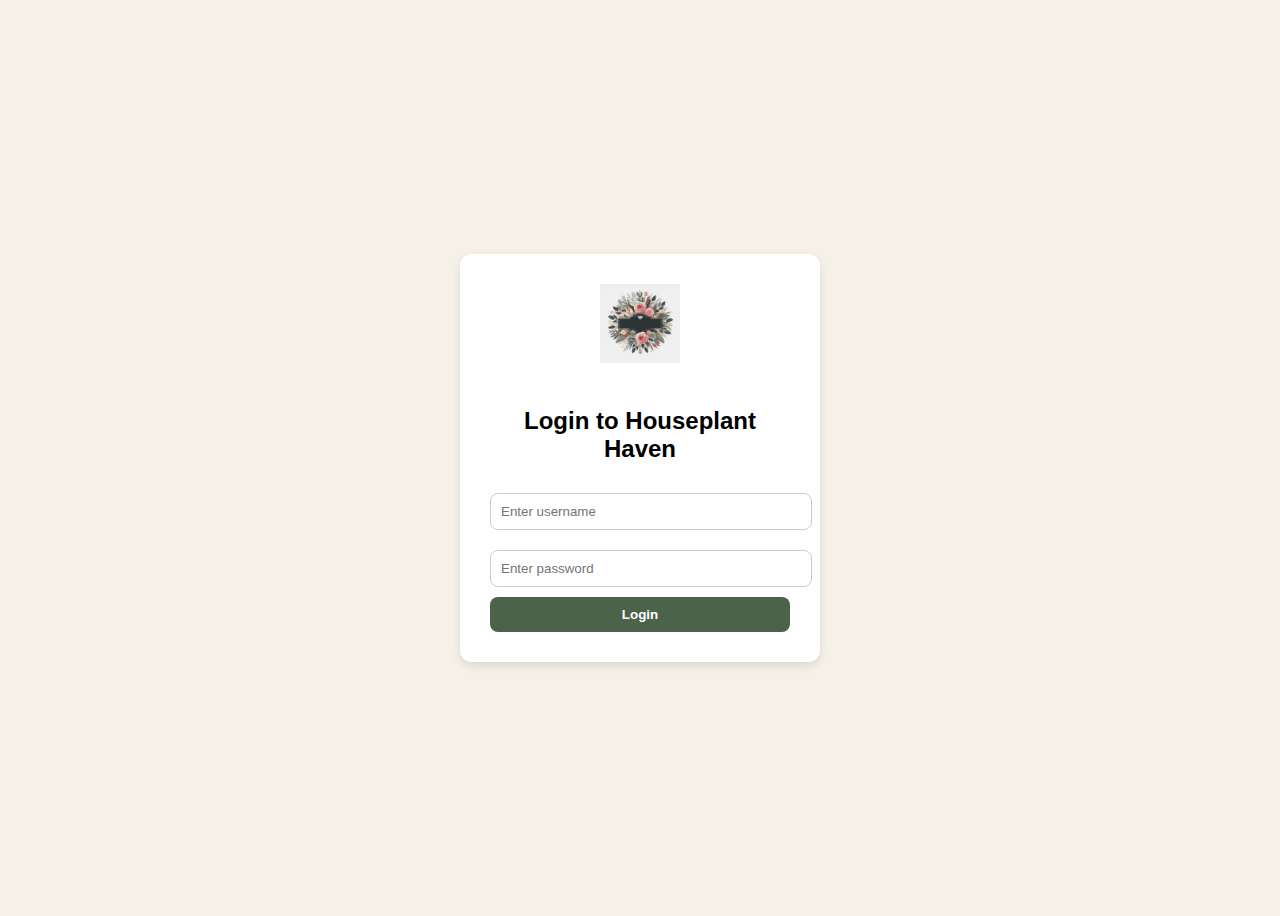
<file: Houseplant Haven/Index.html>
<!DOCTYPE html>
<html lang="en">
<head>
  <meta charset="UTF-8" />
  <title>Login | Houseplant Haven</title>
  <style>
    body {
      background: #f5f1e8;
      font-family: 'Segoe UI', sans-serif;
      display: flex;
      justify-content: center;
      align-items: center;
      height: 100vh;
    }

    .login-box {
      background: white;
      padding: 30px;
      border-radius: 12px;
      box-shadow: 0 4px 10px rgba(0,0,0,0.1);
      text-align: center;
      width: 300px;
    }

    .logo {
      width: 80px;
      margin-bottom: 20px;
    }

    input {
      width: 100%;
      padding: 10px;
      margin: 10px 0;
      border-radius: 8px;
      border: 1px solid #ccc;
    }

    button {
      background-color: #4a634a;
      color: white;
      border: none;
      padding: 10px;
      width: 100%;
      border-radius: 8px;
      font-weight: bold;
      cursor: pointer;
    }

    button:hover {
      background-color: #3a513a;
    }
  </style>
</head>
<body>
  <div class="login-box">
    <img src="plant logo.jpg" alt="Houseplant Haven Logo" class="logo" />
    <h2>Login to Houseplant Haven</h2>
    <input type="text" id="username" placeholder="Enter username" required />
    <input type="password" id="password" placeholder="Enter password" required />
    <button onclick="login()">Login</button>
  </div>

  <script>
    function login() {
      const username = document.getElementById("username").value.trim();
      const password = document.getElementById("password").value.trim();

      // Simple check — replace with real authentication later
      if (username && password) {
        window.location.href = "home.html"; // Redirect after "login"
      } else {
        alert("Please enter a username and password.");
      }
    }
  </script>
</body>
</html>
</file>
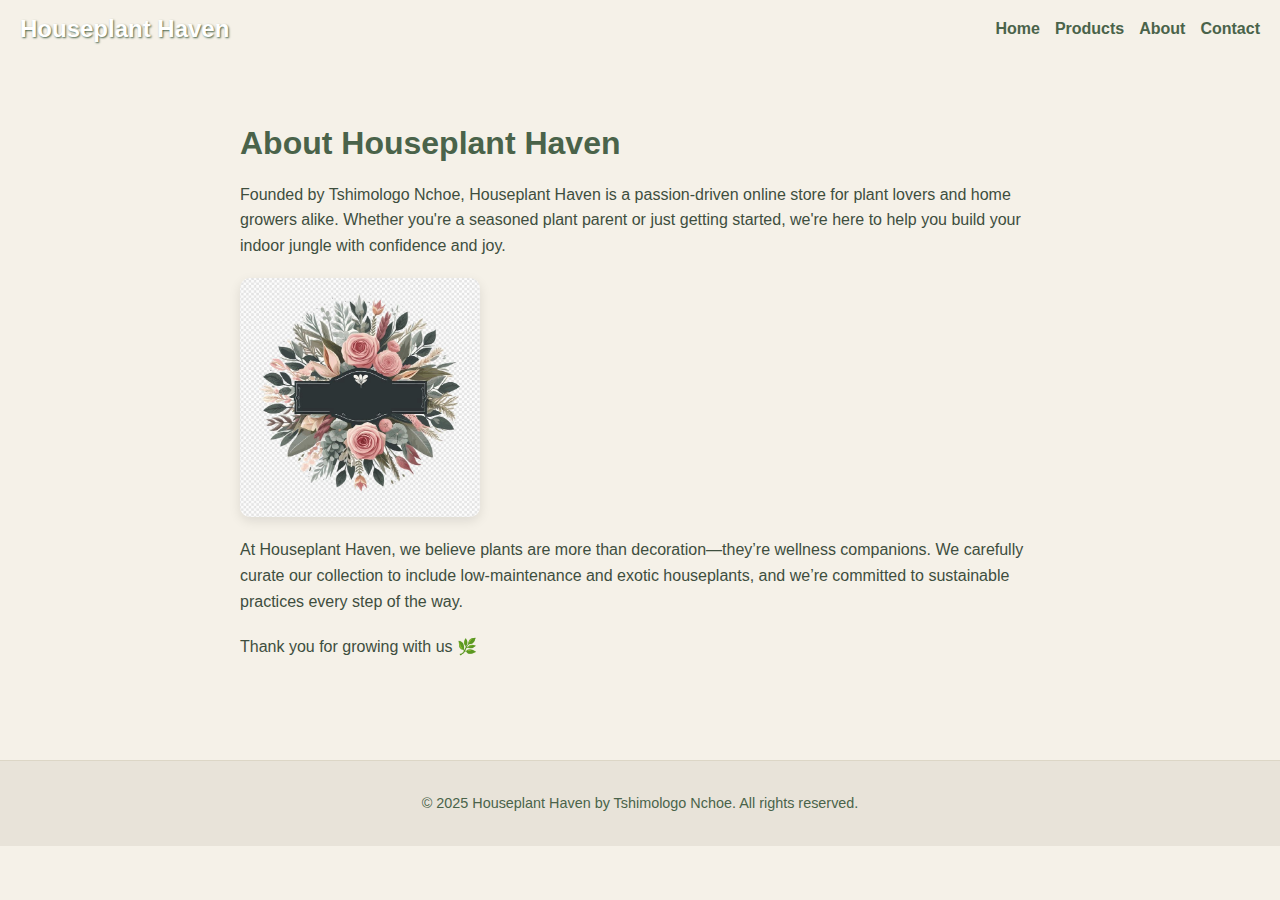
<file: Houseplant Haven/about.html>
<!DOCTYPE html>
<html lang="en">
<head>
  <meta charset="UTF-8" />
  <meta name="viewport" content="width=device-width, initial-scale=1.0"/>
  <link rel="shortcut icon" href="plant logo.jpg">
  <title>About | Houseplant Haven</title>
  <style>
    body {
      margin: 0;
      font-family: 'Segoe UI', Tahoma, Geneva, Verdana, sans-serif;
      background-color: #f5f1e8;
      color: #2c3e50;
      scroll-behavior: smooth;
    }

    header {
      background-color: transparent;
      padding: 15px 20px;
	  color: white;
      display: flex;
      justify-content: space-between;
      align-items: center;
      flex-wrap: wrap;
    }

    header h1 {
      font-size: 1.5rem;
      margin: 0;
      text-shadow: 1px 1px 2px #4d664d;
      font-weight: 600;
    }

    nav {
      display: flex;
      gap: 15px;
    }

    nav a {
      color: #4a634a;
      text-decoration: none;
      font-weight: bold;
      transition: color 0.3s;
    }

    nav a:hover {
      color: #2c3e50;
    }

    .about-section {
      padding: 40px 20px;
      max-width: 800px;
      margin: auto;
      animation: fadeInUp 1s ease;
    }

    .about-section h2 {
      font-size: 2rem;
      color: #4a634a;
      margin-bottom: 20px;
    }

    .about-section p {
      font-size: 1rem;
      line-height: 1.6;
      margin-bottom: 20px;
      color: #3e4e3e;
    }

    .about-img {
      width: 30%;
      max-width: 600px;
      border-radius: 10px;
      margin: 20px 0;
      display: block;
      box-shadow: 0 4px 12px rgba(0,0,0,0.1);
    }

    footer {
      background-color: #e8e3d9;
      text-align: center;
      padding: 20px;
      color: #4a634a;
      font-size: 0.9rem;
      margin-top: 40px;
      border-top: 1px solid #dcd6c6;
    }

    @keyframes fadeInUp {
      from {
        opacity: 0;
        transform: translateY(30px);
      }
      to {
        opacity: 1;
        transform: translateY(0);
      }
    }
  </style>
</head>
<body>
  <header>
    <h1>Houseplant Haven</h1>
    <nav>
      <a href="index.html">Home</a>
      <a href="index.html#products">Products</a>
      <a href="about.html">About</a>
      <a href="index.html#contact">Contact</a>
    </nav>
  </header>

  <section class="about-section">
    <h2>About Houseplant Haven</h2>
    <p>Founded by Tshimologo Nchoe, Houseplant Haven is a passion-driven online store for plant lovers and home growers alike. Whether you're a seasoned plant parent or just getting started, we're here to help you build your indoor jungle with confidence and joy.</p>
    
    <img src="plant logo.jpg" alt="Greenhouse or Plants" class="about-img" />

    <p>At Houseplant Haven, we believe plants are more than decoration—they’re wellness companions. We carefully curate our collection to include low-maintenance and exotic houseplants, and we’re committed to sustainable practices every step of the way.</p>

    <p>Thank you for growing with us 🌿</p>
  </section>

  <footer>
    <p>&copy; 2025 Houseplant Haven by Tshimologo Nchoe. All rights reserved.</p>
  </footer>
</body>
</html>
</file>
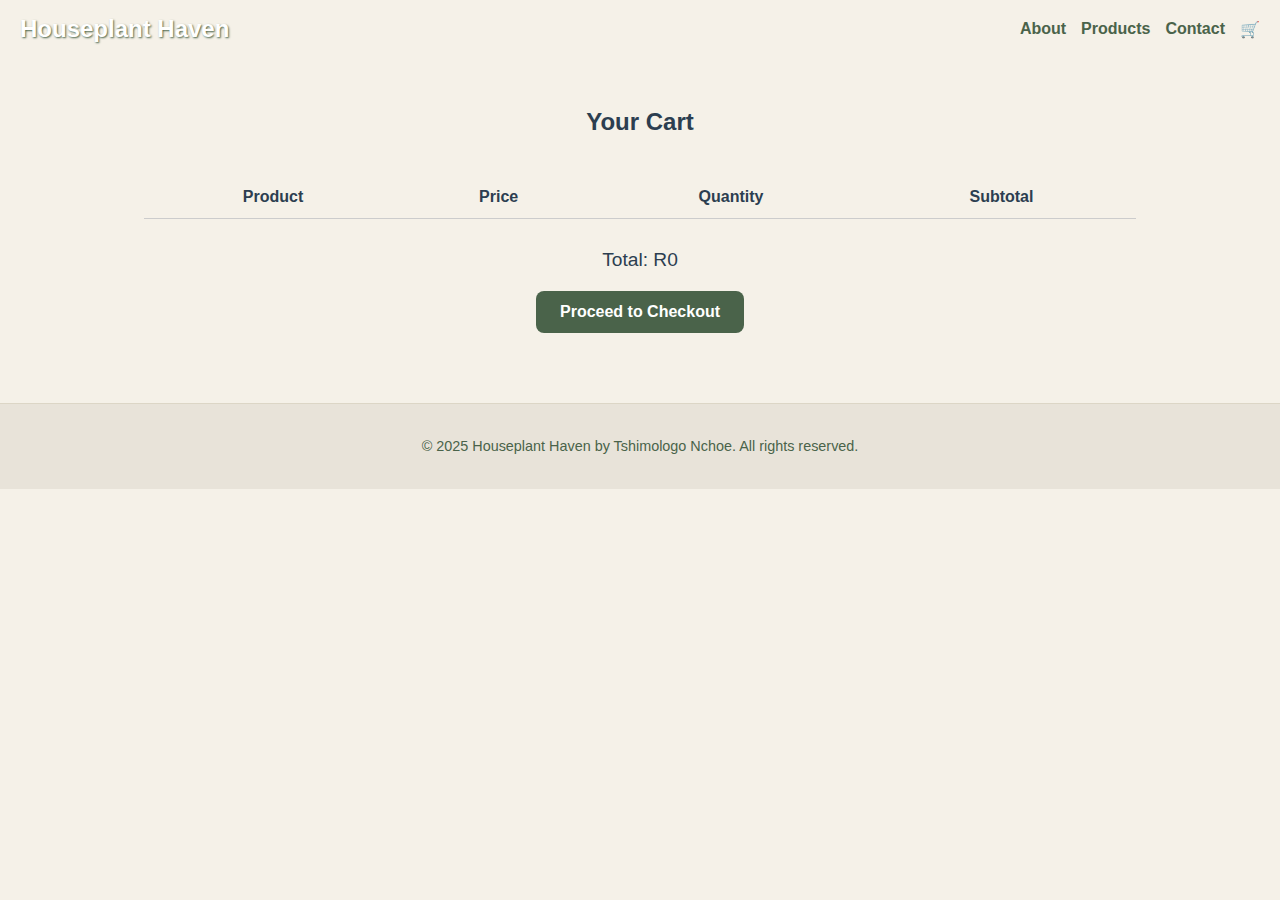
<file: Houseplant Haven/cart.html>
<!DOCTYPE html>
<html lang="en">
<head>
  <meta charset="UTF-8" />
  <meta name="viewport" content="width=device-width, initial-scale=1.0" />
  <link rel="shortcut icon" href="plant logo.jpg">
  <title>Cart | Houseplant Haven</title>
  <style>
    body {
      margin: 0;
      font-family: 'Segoe UI', Tahoma, Geneva, Verdana, sans-serif;
      background-color: #f5f1e8;
      color: #2c3e50;
      overflow-x: hidden;
    }

    header {
      background-color: transparent;
      padding: 15px 20px;
      color: white;
      display: flex;
      justify-content: space-between;
      align-items: center;
      flex-wrap: wrap;
    }

    header h1 {
      font-size: 1.5rem;
      margin: 0;
      text-shadow: 1px 1px 2px #4d664d;
      font-weight: 600;
    }

    nav {
      display: flex;
      gap: 15px;
    }

    nav a {
      color: #4a634a;
      text-decoration: none;
      font-weight: bold;
      transition: color 0.3s;
    }

    nav a:hover {
      color: #2c3e50;
    }

    .cart-container {
      display: flex;
      flex-direction: column;
      align-items: center;
      padding: 30px 20px;
    }

    .cart-container table {
      width: 80%;
      margin-top: 20px;
      border-collapse: collapse;
    }

    th, td {
      padding: 12px;
      text-align: center;
      border-bottom: 1px solid #ccc;
    }

    .total {
      text-align: center;
      font-size: 1.2rem;
      margin-top: 30px;
    }

    .checkout-button {
      margin-top: 20px;
      padding: 12px 24px;
      background-color: #4a634a;
      color: white;
      font-size: 1rem;
      font-weight: bold;
      border: none;
      border-radius: 8px;
      cursor: pointer;
    }

    .checkout-button:hover {
      background-color: #3a513a;
    }

    footer {
      background-color: #e8e3d9;
      text-align: center;
      padding: 20px;
      color: #4a634a;
      font-size: 0.9rem;
      margin-top: 40px;
      border-top: 1px solid #dcd6c6;
    }
  </style>
</head>
<body>
  <header>
    <h1>Houseplant Haven</h1>
    <nav>
      <a href="about.html">About</a>
      <a href="products.html">Products</a>
      <a href="contact.html">Contact</a>
      <a href="cart.html">🛒</a>
    </nav>
  </header>

  <div class="cart-container">
    <h2>Your Cart</h2>
    <table>
      <thead>
        <tr>
          <th>Product</th>
          <th>Price</th>
          <th>Quantity</th>
          <th>Subtotal</th>
        </tr>
      </thead>
      <tbody id="cart-items">
        <!-- Cart items will be populated here by JavaScript -->
      </tbody>
    </table>
    <div class="total" id="total-price">Total: R0</div>
    <button class="checkout-button">Proceed to Checkout</button>
  </div>

  <footer>
    <p>&copy; 2025 Houseplant Haven by Tshimologo Nchoe. All rights reserved.</p>
  </footer>

  <script>
// Load cart from localStorage
  function loadCart() {
    const cart = JSON.parse(localStorage.getItem("cart")) || [];
    return cart;
  }

  // Save cart to localStorage
  function saveCart(cart) {
    localStorage.setItem("cart", JSON.stringify(cart));
  }

  // Render cart items to the table
  function renderCartTable() {
    const cart = loadCart();
    const tbody = document.getElementById("cart-items");
    const totalEl = document.getElementById("total-price");
    if (!tbody || !totalEl) return;

    tbody.innerHTML = "";  // Clear existing table rows
    let total = 0;

    cart.forEach((item, index) => {
      const row = document.createElement("tr");
      row.innerHTML = `
        <td>${item.name}</td>
        <td>R${item.price}</td>
        <td><input type="number" value="${item.quantity}" min="1" onchange="updateQuantity(${index}, this.value)"/></td>
        <td>R${item.subtotal}</td>
      `;
      total += item.subtotal;
      tbody.appendChild(row);
    });

    totalEl.textContent = "Total: R" + total;
  }

  // Update item quantity
  function updateQuantity(index, newQty) {
    let cart = loadCart();
    newQty = parseInt(newQty);
    if (newQty < 1) return;
    cart[index].quantity = newQty;
    cart[index].subtotal = newQty * cart[index].price;
    saveCart(cart);
    renderCartTable();
  }

  // Initialize cart page and checkout button event
  document.addEventListener("DOMContentLoaded", function () {
    renderCartTable();

    const checkoutButton = document.querySelector(".checkout-button");
    if (checkoutButton) {
      checkoutButton.addEventListener("click", function () {
        const cart = loadCart();
        if (cart.length === 0) {
          alert("Your cart is empty. Please add items before proceeding to checkout.");
          return;
        }
        // ✅ Navigate to checkout page
        window.location.href = "checkout.html";
      });
    }
  });
  </script>
</body>
</html>
</file>
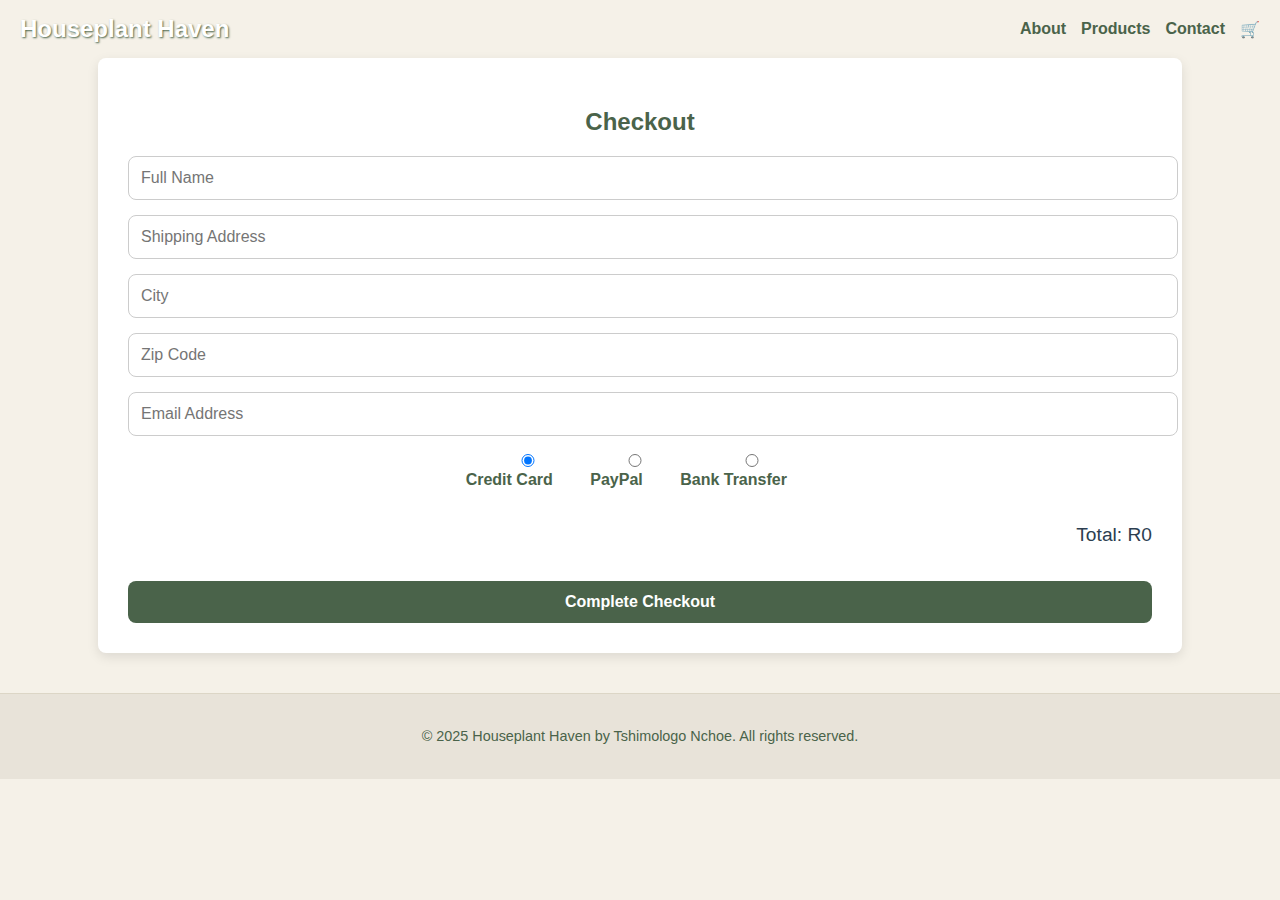
<file: Houseplant Haven/checkout.html>
<!DOCTYPE html>
<html lang="en">
<head>
  <meta charset="UTF-8" />
  <meta name="viewport" content="width=device-width, initial-scale=1.0" />
  <link rel="shortcut icon" href="plant logo.jpg">
  <title>Checkout | Houseplant Haven</title>
  <style>
    body {
      margin: 0;
      font-family: 'Segoe UI', Tahoma, Geneva, Verdana, sans-serif;
      background-color: #f5f1e8;
      color: #2c3e50;
      overflow-x: hidden;
    }

    header {
      background-color: transparent;
      padding: 15px 20px;
      color: white;
      display: flex;
      justify-content: space-between;
      align-items: center;
      flex-wrap: wrap;
    }

    header h1 {
      font-size: 1.5rem;
      margin: 0;
      text-shadow: 1px 1px 2px #4d664d;
      font-weight: 600;
    }

    nav {
      display: flex;
      gap: 15px;
    }

    nav a {
      color: #4a634a;
      text-decoration: none;
      font-weight: bold;
      transition: color 0.3s;
    }

    nav a:hover {
      color: #2c3e50;
    }

    .checkout-container {
      width: 80%;
      margin: 0 auto;
      padding: 30px;
      background-color: white;
      border-radius: 8px;
      box-shadow: 0 4px 12px rgba(0, 0, 0, 0.1);
    }

    .checkout-container h2 {
      text-align: center;
      color: #4a634a;
    }

    .checkout-form {
      display: flex;
      flex-direction: column;
      gap: 15px;
    }

    .checkout-form input,
    .checkout-form select {
      padding: 12px;
      font-size: 1rem;
      border: 1px solid #ccc;
      border-radius: 8px;
      width: 100%;
    }

    .payment-method {
      display: flex;
      gap: 10px;
      justify-content: center;
    }

    .payment-method input[type="radio"] {
      margin-right: 5px;
    }

    .payment-method label {
      font-size: 1rem;
      font-weight: 600;
      color: #4a634a;
    }

    .submit-button {
      margin-top: 20px;
      padding: 12px 24px;
      background-color: #4a634a;
      color: white;
      font-size: 1rem;
      font-weight: bold;
      border: none;
      border-radius: 8px;
      cursor: pointer;
      width: 100%;
    }

    .submit-button:hover {
      background-color: #3a513a;
    }

    footer {
      background-color: #e8e3d9;
      text-align: center;
      padding: 20px;
      color: #4a634a;
      font-size: 0.9rem;
      margin-top: 40px;
      border-top: 1px solid #dcd6c6;
    }

    .total-price {
      font-size: 1.2rem;
      margin-top: 20px;
      text-align: right;
    }

    /* New styles for order confirmation */
    .confirmation-container {
      width: 80%;
      margin: 0 auto;
      padding: 30px;
      background-color: white;
      border-radius: 8px;
      box-shadow: 0 4px 12px rgba(0, 0, 0, 0.1);
      text-align: center;
    }

    .confirmation-container h2 {
      color: #4a634a;
      margin-bottom: 20px;
    }

    .confirmation-details {
      margin: 20px 0;
      padding: 15px;
      background-color: #f5f1e8;
      border-radius: 8px;
      text-align: left;
    }

    .confirmation-buttons {
      display: flex;
      justify-content: center;
      gap: 15px;
      margin-top: 20px;
    }

    .continue-button {
      padding: 12px 24px;
      background-color: #4a634a;
      color: white;
      font-size: 1rem;
      font-weight: bold;
      border: none;
      border-radius: 8px;
      cursor: pointer;
      text-decoration: none;
    }

    .continue-button:hover {
      background-color: #3a513a;
    }

    .success-icon {
      font-size: 60px;
      color: #4a634a;
      margin-bottom: 20px;
    }
  </style>
</head>
<body>
  <header>
    <h1>Houseplant Haven</h1>
    <nav>
      <a href="about.html">About</a>
      <a href="products.html">Products</a>
      <a href="contact.html">Contact</a>
      <a href="cart.html">🛒</a>
    </nav>
  </header>

  <div id="main-content">
    <div class="checkout-container">
      <h2>Checkout</h2>
      <div class="checkout-form">
        <!-- Shipping Information -->
        <input type="text" id="full-name" placeholder="Full Name" required />
        <input type="text" id="address" placeholder="Shipping Address" required />
        <input type="text" id="city" placeholder="City" required />
        <input type="text" id="zip-code" placeholder="Zip Code" required />
        <input type="email" id="email" placeholder="Email Address" required />

        <!-- Payment Method -->
        <div class="payment-method">
          <div>
            <input type="radio" id="credit-card" name="payment-method" value="Credit Card" checked />
            <label for="credit-card">Credit Card</label>
          </div>
          <div>
            <input type="radio" id="paypal" name="payment-method" value="PayPal" />
            <label for="paypal">PayPal</label>
          </div>
          <div>
            <input type="radio" id="bank-transfer" name="payment-method" value="Bank Transfer" />
            <label for="bank-transfer">Bank Transfer</label>
          </div>
        </div>

        <!-- Total Price -->
        <div class="total-price" id="total-price">Total: R0</div>

        <!-- Submit Button -->
        <button class="submit-button" onclick="processCheckout()">Complete Checkout</button>
      </div>
    </div>
  </div>

  <footer>
    <p>&copy; 2025 Houseplant Haven by Tshimologo Nchoe. All rights reserved.</p>
  </footer>

  <script>
    // Load cart and calculate total
    function loadCart() {
      const cart = JSON.parse(localStorage.getItem("cart")) || [];
      return cart;
    }

    function calculateTotal(cart) {
      let total = 0;
      cart.forEach(item => {
        total += item.subtotal;
      });
      return total;
    }

    // Display total price
    function renderTotalPrice() {
      const cart = loadCart();
      const totalPrice = calculateTotal(cart);
      document.getElementById("total-price").textContent = "Total: R" + totalPrice;
    }

    // Generate random order number
    function generateOrderNumber() {
      return Math.floor(100000 + Math.random() * 900000);
    }

    // Handle checkout process
    function processCheckout() {
      const cart = loadCart();
      const fullName = document.getElementById("full-name").value;
      const address = document.getElementById("address").value;
      const city = document.getElementById("city").value;
      const zipCode = document.getElementById("zip-code").value;
      const email = document.getElementById("email").value;
      const paymentMethod = document.querySelector('input[name="payment-method"]:checked').value;

      if (!fullName || !address || !city || !zipCode || !email) {
        alert("Please fill in all fields.");
        return;
      }

      const total = calculateTotal(cart);
      const orderNumber = generateOrderNumber();
      
      // Show order confirmation instead of alert
      showOrderConfirmation(orderNumber, total, fullName, address, city, zipCode, paymentMethod);
      
      // DO NOT clear the cart
      // localStorage.removeItem("cart");
    }

    // Show order confirmation
    function showOrderConfirmation(orderNumber, total, name, address, city, zipCode, paymentMethod) {
      const mainContent = document.getElementById("main-content");
      
      mainContent.innerHTML = `
        <div class="confirmation-container">
          <div class="success-icon">✓</div>
          <h2>Thank You for Your Order!</h2>
          <p>Your order has been received and is being processed.</p>
          
          <div class="confirmation-details">
            <p><strong>Order Number:</strong> #${orderNumber}</p>
            <p><strong>Total Amount:</strong> R${total}</p>
            <p><strong>Ship To:</strong> ${name}</p>
            <p><strong>Address:</strong> ${address}, ${city}, ${zipCode}</p>
            <p><strong>Payment Method:</strong> ${paymentMethod}</p>
            <p>A confirmation email has been sent to your email address.</p>
          </div>
          
          <p>We'll notify you when your plants are on their way!</p>
          
          <div class="confirmation-buttons">
            <a href="products.html" class="continue-button">Continue Shopping</a>
            <a href="cart.html" class="continue-button">Return to Cart</a>
          </div>
        </div>
      `;
    }

    // Initialize checkout page
    document.addEventListener("DOMContentLoaded", renderTotalPrice);
  </script>
</body>
</html>
</file>
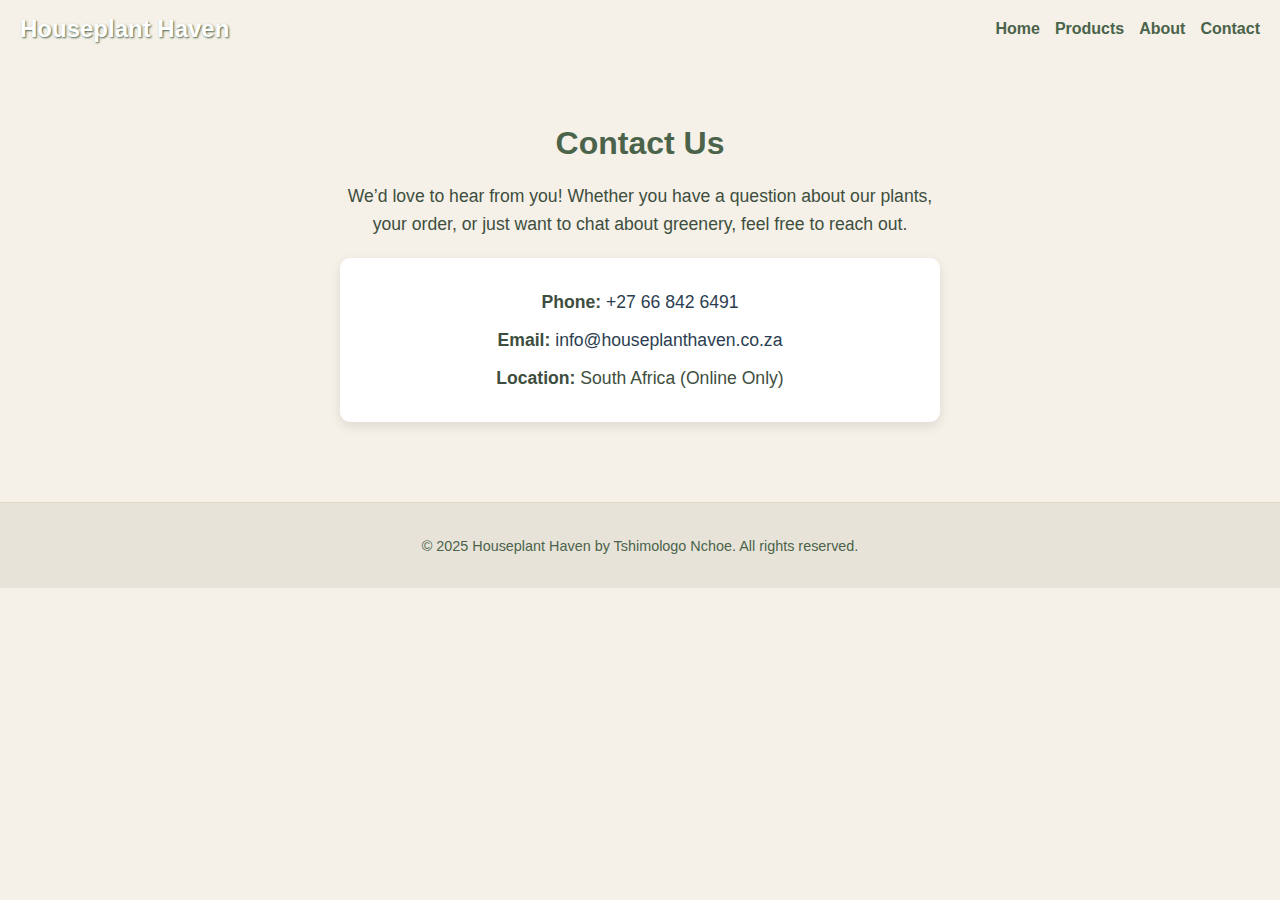
<file: Houseplant Haven/contact.html>
<!DOCTYPE html>
<html lang="en">
<head>
  <meta charset="UTF-8" />
  <meta name="viewport" content="width=device-width, initial-scale=1.0"/>
  <link rel="shortcut icon" href="plant logo.jpg">
  <title>Contact | Houseplant Haven</title>
  <style>
    body {
      margin: 0;
      font-family: 'Segoe UI', Tahoma, Geneva, Verdana, sans-serif;
      background-color: #f5f1e8;
      color: #2c3e50;
    }

    header {
      background-color: transparent;
      padding: 15px 20px;
	  color: white;
      display: flex;
      justify-content: space-between;
      align-items: center;
      flex-wrap: wrap;
    }

    header h1 {
      font-size: 1.5rem;
      margin: 0;
      text-shadow: 1px 1px 2px #4d664d;
      font-weight: 600;
    }

    nav {
      display: flex;
      gap: 15px;
    }

    nav a {
      color: #4a634a;
      text-decoration: none;
      font-weight: bold;
      transition: color 0.3s;
    }

    nav a:hover {
      color: #2c3e50;
    }

    .contact-section {
      padding: 40px 20px;
      max-width: 600px;
      margin: auto;
      animation: fadeInUp 1s ease;
      text-align: center;
    }

    .contact-section h2 {
      font-size: 2rem;
      color: #4a634a;
      margin-bottom: 20px;
    }

    .contact-section p {
      font-size: 1.1rem;
      line-height: 1.6;
      margin-bottom: 20px;
      color: #3e4e3e;
    }

    .contact-details {
      background-color: #fff;
      padding: 20px;
      border-radius: 10px;
      box-shadow: 0 4px 12px rgba(0,0,0,0.1);
      color: #2c3e50;
    }

    .contact-details p {
      margin: 10px 0;
    }

    footer {
      background-color: #e8e3d9;
      text-align: center;
      padding: 20px;
      color: #4a634a;
      font-size: 0.9rem;
      margin-top: 40px;
      border-top: 1px solid #dcd6c6;
    }

    @keyframes fadeInUp {
      from {
        opacity: 0;
        transform: translateY(30px);
      }
      to {
        opacity: 1;
        transform: translateY(0);
      }
    }
  </style>
</head>
<body>
  <header>
    <h1>Houseplant Haven</h1>
    <nav>
      <a href="index.html">Home</a>
      <a href="index.html#products">Products</a>
      <a href="about.html">About</a>
      <a href="contact.html">Contact</a>
    </nav>
  </header>

  <section class="contact-section">
    <h2>Contact Us</h2>
    <p>We’d love to hear from you! Whether you have a question about our plants, your order, or just want to chat about greenery, feel free to reach out.</p>
    
    <div class="contact-details">
      <p><strong>Phone:</strong> <a href="tel:+27668426491" style="color: #2c3e50; text-decoration: none;">+27 66 842 6491</a></p>
      <p><strong>Email:</strong> <a href="mailto:info@houseplanthaven.co.za" style="color: #2c3e50; text-decoration: none;">info@houseplanthaven.co.za</a></p>
      <p><strong>Location:</strong> South Africa (Online Only)</p>
    </div>
  </section>

  <footer>
    <p>&copy; 2025 Houseplant Haven by Tshimologo Nchoe. All rights reserved.</p>
  </footer>
  
  <script>
  document.addEventListener("DOMContentLoaded", () => {
  const contactForm = document.querySelector("form");
  if (contactForm) {
    contactForm.addEventListener("submit", (e) => {
      e.preventDefault();
      alert("Thank you for reaching out! We’ll get back to you soon.");
      contactForm.reset();
    });
  }
});
</script>
</body>
</html>
</file>
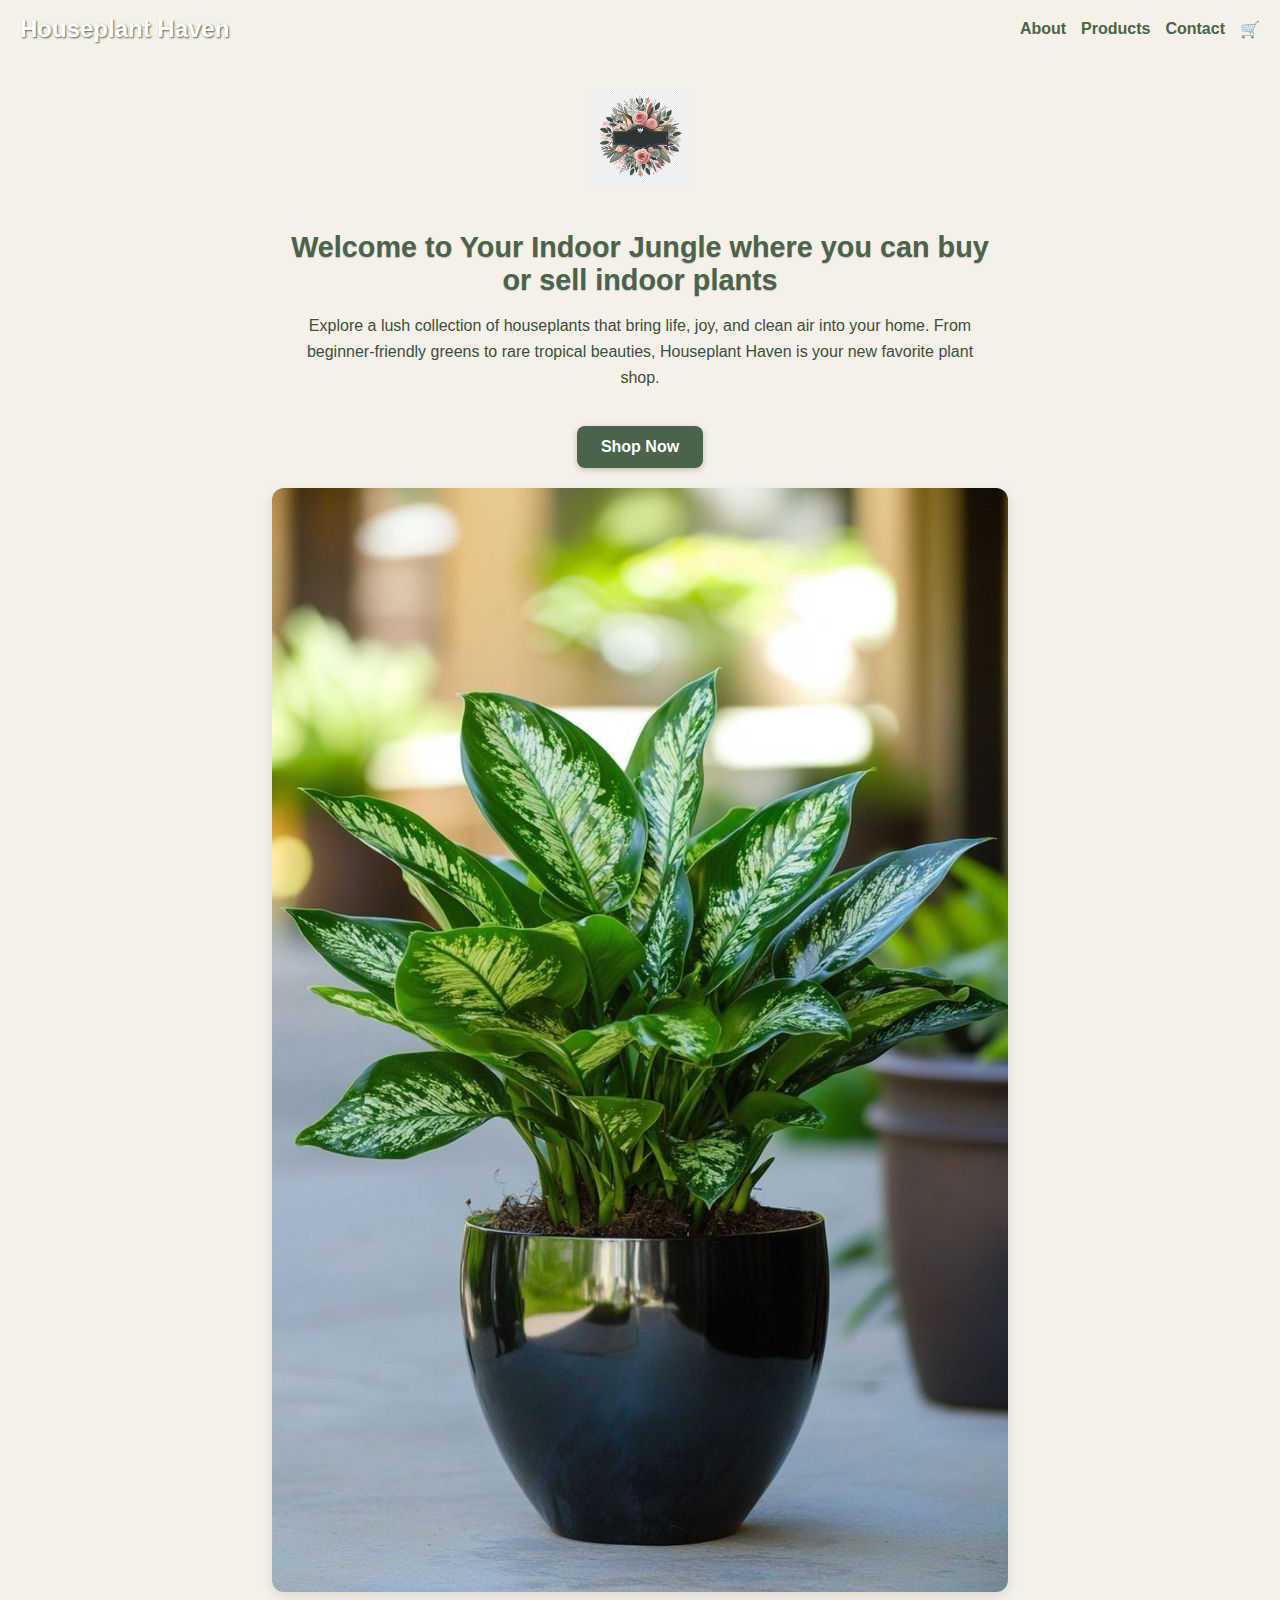
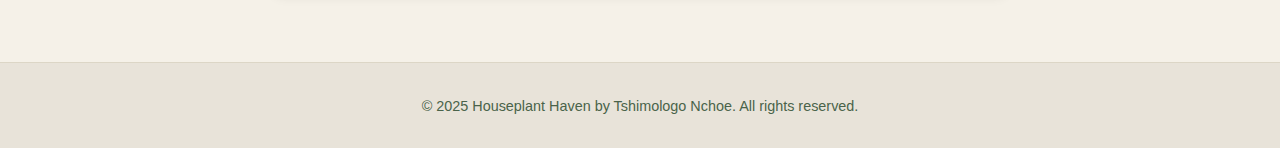
<file: Houseplant Haven/home.html>
<!DOCTYPE html>
<html lang="en">
<head>
  <meta charset="UTF-8" />
  <meta name="viewport" content="width=device-width, initial-scale=1.0" />
  <link rel="shortcut icon" href="plant logo.jpg">
  <title>Houseplant Haven | Tshimologo Nchoe</title>
  <style>
    body {
      margin: 0;
      font-family: 'Segoe UI', Tahoma, Geneva, Verdana, sans-serif;
      background-color: #f5f1e8;
      color: #2c3e50;
      overflow-x: hidden;
    }

    header {
      background-color: transparent;
      padding: 15px 20px;
      color: white;
      display: flex;
      justify-content: space-between;
      align-items: center;
      flex-wrap: wrap;
    }

    header h1 {
      font-size: 1.5rem;
      margin: 0;
      text-shadow: 1px 1px 2px #4d664d;
      font-weight: 600;
    }

    nav {
      display: flex;
      gap: 15px;
    }

    nav a {
      color: #4a634a;
      text-decoration: none;
      font-weight: bold;
      transition: color 0.3s;
      cursor: pointer;
    }


    nav a:hover {
      color: #2c3e50;
    }

    .home {
      display: flex;
      flex-direction: column;
      align-items: center;
      padding: 30px 20px;
      animation: fadeInUp 1.2s ease;
    }

    .home img.logo {
      width: 100px;
      height: auto;
      margin-bottom: 20px;
    }

    .home img.showcase {
      max-width: 60%;
      border-radius: 12px;
      box-shadow: 0 4px 12px rgba(0, 0, 0, 0.1);
      margin-top: 20px;
    }

    .intro {
      text-align: center;
      max-width: 700px;
    }

    .intro h2 {
      color: #4a634a;
      font-size: 1.8rem;
      margin-bottom: 15px;
      font-weight: bold;
      text-shadow: 0px 1px 1px #c0c0c0;
    }

    .intro p {
      font-size: 1rem;
      line-height: 1.6;
      color: #3e4e3e;
    }

    .shop-button {
      margin-top: 20px;
      padding: 12px 24px;
      background-color: #4a634a;
      color: white;
      font-size: 1rem;
      font-weight: bold;
      border: none;
      border-radius: 8px;
      cursor: pointer;
      box-shadow: 0 2px 6px rgba(0,0,0,0.2);
      transition: background-color 0.3s;
    }

    .shop-button:hover {
      background-color: #3a513a;
    }

    footer {
      background-color: #e8e3d9;
      text-align: center;
      padding: 20px;
      color: #4a634a;
      font-size: 0.9rem;
      margin-top: 40px;
      border-top: 1px solid #dcd6c6;
    }

    @keyframes fadeInUp {
      from {
        opacity: 0;
        transform: translateY(30px);
      }
      to {
        opacity: 1;
        transform: translateY(0);
      }
    }

    @media (max-width: 600px) {
      header {
        flex-direction: column;
        align-items: flex-start;
      }

      nav {
        margin-top: 10px;
      }

      .intro h2 {
        font-size: 1.4rem;
      }

      .intro p {
        font-size: 0.95rem;
      }
    }
  </style>
</head>
<body>
  <header>
    <h1>Houseplant Haven</h1>
    <nav>
      <a id="aboutLink" onclick="goToAbout()">About</a>
      <a id="productsLink" onclick="goToProducts()">Products</a>
      <a id="contactLink" onclick="goToContact()">Contact</a>
      <a href="#cart">🛒</a>
    </nav>
  </header>

  <section class="home">
    <img src="plant logo.jpg" alt="Houseplant Haven Logo" class="logo" />
    <div class="intro">
      <h2>Welcome to Your Indoor Jungle where you can buy or sell indoor plants</h2>
      <p>Explore a lush collection of houseplants that bring life, joy, and clean air into your home. From beginner-friendly greens to rare tropical beauties, Houseplant Haven is your new favorite plant shop.</p>
      <button class="shop-button" onclick="goToProducts()">Shop Now</button>
    </div>
    <img src="Home Plant.jpg" alt="Introductory Plant Image" class="showcase" />
  </section>

  <footer>
    <p>&copy; 2025 Houseplant Haven by Tshimologo Nchoe. All rights reserved.</p>
  </footer>
  
  <script>
    // Function to navigate to the Products page
    function goToProducts() {
      window.location.href = 'products.html';
    }

    // Function to navigate to the About page
    function goToAbout() {
      window.location.href = 'about.html';
    }

    // Function to navigate to the Contact page
    function goToContact() {
      window.location.href = 'contact.html';
    }
  </script>
</body>
</html>
</file>
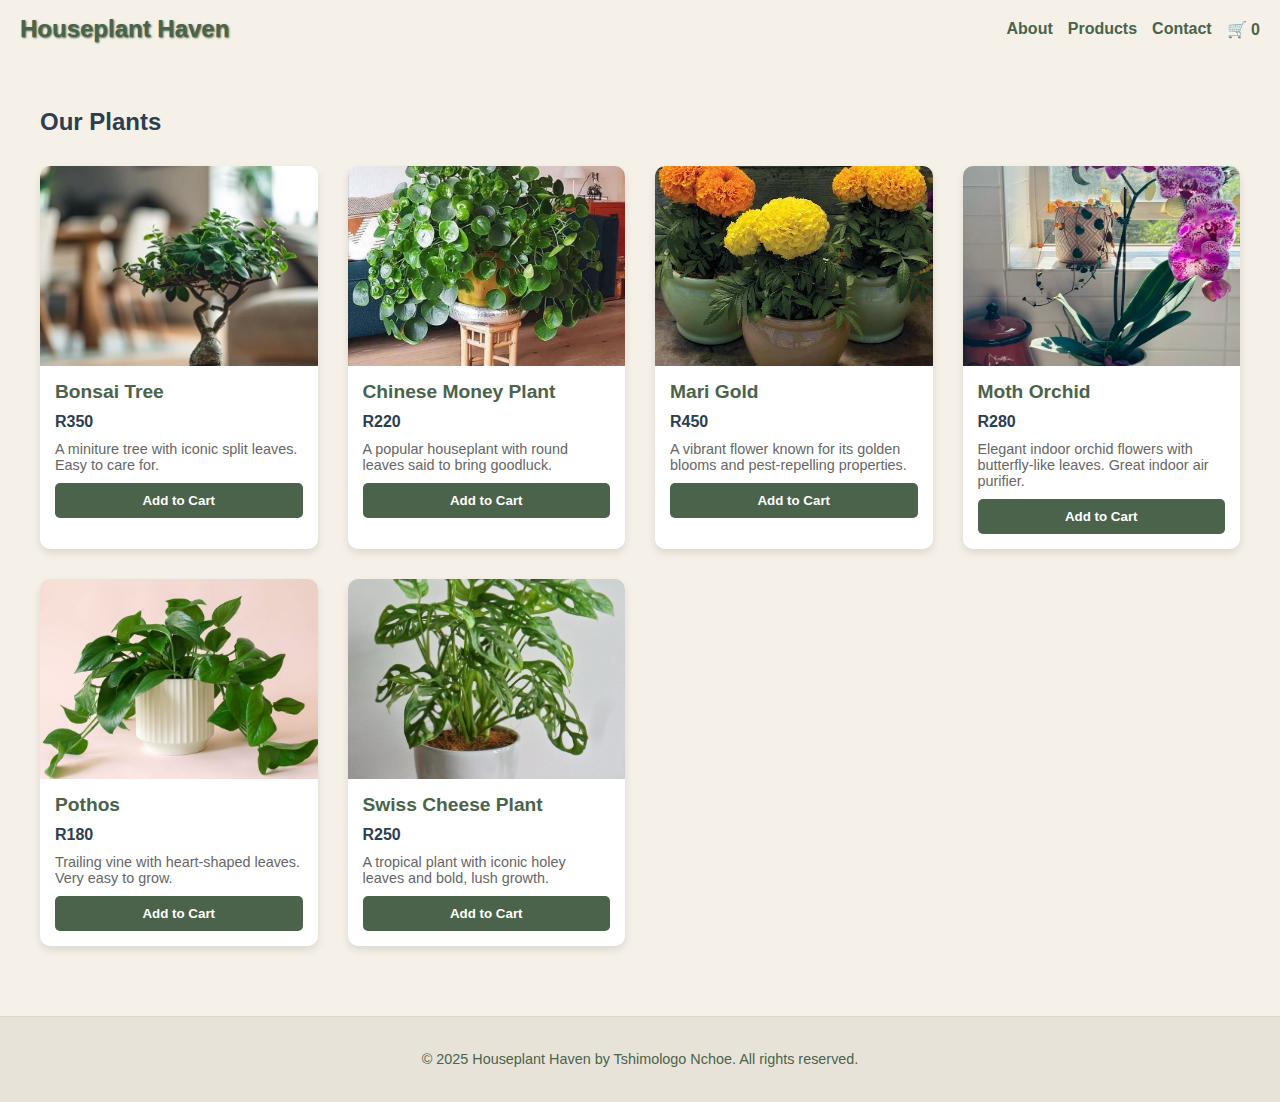
<file: Houseplant Haven/products.html>
<!DOCTYPE html>
<html lang="en">
<head>
  <meta charset="UTF-8" />
  <meta name="viewport" content="width=device-width, initial-scale=1.0" />
  <link rel="shortcut icon" href="plant logo.jpg">
  <title>Products | Houseplant Haven</title>
  <style>
    body {
      margin: 0;
      font-family: 'Segoe UI', Tahoma, Geneva, Verdana, sans-serif;
      background-color: #f5f1e8;
      color: #2c3e50;
      overflow-x: hidden;
    }

    header {
      background-color: transparent;
      padding: 15px 20px;
      color: white;
      display: flex;
      justify-content: space-between;
      align-items: center;
      flex-wrap: wrap;
    }

    header h1 {
      font-size: 1.5rem;
      margin: 0;
      text-shadow: 1px 1px 2px #4d664d;
      font-weight: 600;
      color: #4a634a;
    }

    nav {
      display: flex;
      gap: 15px;
    }

    nav a {
      color: #4a634a;
      text-decoration: none;
      font-weight: bold;
      transition: color 0.3s;
    }

    nav a:hover {
      color: #2c3e50;
    }

    .products-container {
      max-width: 1200px;
      margin: 0 auto;
      padding: 30px 20px;
    }

    .products-grid {
      display: grid;
      grid-template-columns: repeat(auto-fill, minmax(250px, 1fr));
      gap: 30px;
      margin-top: 30px;
    }

    .product-card {
      background-color: white;
      border-radius: 10px;
      overflow: hidden;
      box-shadow: 0 4px 8px rgba(0, 0, 0, 0.1);
      transition: transform 0.3s, box-shadow 0.3s;
    }

    .product-card:hover {
      transform: translateY(-5px);
      box-shadow: 0 6px 12px rgba(0, 0, 0, 0.15);
    }

    .product-image {
      height: 200px;
      width: 100%;
      background-color: #e8e3d9;
      display: flex;
      align-items: center;
      justify-content: center;
      color: #4a634a;
      font-size: 1.5rem;
    }

    .product-image img {
      height: 100%;
      width: 100%;
      object-fit: cover;
    }

    .product-info {
      padding: 15px;
    }

    .product-name {
      margin: 0;
      font-size: 1.2rem;
      color: #4a634a;
    }

    .product-price {
      margin: 10px 0;
      font-weight: bold;
      color: #2c3e50;
    }

    .product-description {
      margin: 10px 0;
      font-size: 0.9rem;
      color: #666;
    }

    .add-to-cart {
      background-color: #4a634a;
      color: white;
      border: none;
      padding: 10px 15px;
      border-radius: 5px;
      cursor: pointer;
      font-weight: bold;
      width: 100%;
      transition: background-color 0.3s;
    }

    .add-to-cart:hover {
      background-color: #3a513a;
    }

    .cart-notification {
      position: fixed;
      top: 20px;
      right: 20px;
      background-color: #4a634a;
      color: white;
      padding: 15px;
      border-radius: 8px;
      box-shadow: 0 4px 8px rgba(0, 0, 0, 0.2);
      display: none;
      z-index: 1000;
    }

    footer {
      background-color: #e8e3d9;
      text-align: center;
      padding: 20px;
      color: #4a634a;
      font-size: 0.9rem;
      margin-top: 40px;
      border-top: 1px solid #dcd6c6;
    }
  </style>
</head>
<body>
  <header>
    <h1>Houseplant Haven</h1>
    <nav>
      <a href="about.html">About</a>
      <a href="products.html">Products</a>
      <a href="contact.html">Contact</a>
      <a href="cart.html">🛒 <span id="cart-count">0</span></a>
    </nav>
  </header>

  <div class="products-container">
    <h2>Our Plants</h2>
    <div class="products-grid" id="products-grid">
      <!-- Products will be populated here by JavaScript -->
    </div>
  </div>

  <div class="cart-notification" id="cart-notification">
    Item added to cart!
  </div>

  <footer>
    <p>&copy; 2025 Houseplant Haven by Tshimologo Nchoe. All rights reserved.</p>
  </footer>

  <script>
    // Sample product data - normally this would come from a backend database
    const products = [
      {
        id: 1,
        name: "Bonsai Tree",
        price: 350,
        description: "A miniture tree with iconic split leaves. Easy to care for.",
        image: "Bonsai Tree.jpg"
      },
      {
        id: 2,
        name: "Chinese Money Plant",
        price: 220,
        description: "A popular houseplant with round leaves said to bring goodluck.",
        image: "Chinese Money Plant.jpg"
      },
      {
        id: 3,
        name: "Mari Gold",
        price: 450,
        description: "A vibrant flower known for its golden blooms and pest-repelling properties.",
        image: "Mari Gold Plant.jpg"
      },
      {
        id: 4,
        name: "Moth Orchid",
        price: 280,
        description: "Elegant indoor orchid flowers with butterfly-like leaves. Great indoor air purifier.",
        image: "Moth Orchid.jpg"
      },
      {
        id: 5,
        name: "Pothos",
        price: 180,
        description: "Trailing vine with heart-shaped leaves. Very easy to grow.",
        image: "Pothos plant.jpg"
      },
      {
        id: 6,
        name: "Swiss Cheese Plant",
        price: 250,
        description: "A tropical plant with iconic holey leaves and bold, lush growth.",
        image: "Swiss Cheese Plant.jpg"
      }
    ];

    // Load cart from localStorage
    function loadCart() {
      const cart = JSON.parse(localStorage.getItem("cart")) || [];
      return cart;
    }

    // Save cart to localStorage
    function saveCart(cart) {
      localStorage.setItem("cart", JSON.stringify(cart));
    }

    // Update cart count in navigation
    function updateCartCount() {
      const cart = loadCart();
      const cartCount = document.getElementById("cart-count");
      if (cartCount) {
        let totalItems = 0;
        cart.forEach(item => {
          totalItems += item.quantity;
        });
        cartCount.textContent = totalItems;
      }
    }

    // Add item to cart
    function addToCart(productId) {
      const product = products.find(p => p.id === productId);
      if (!product) return;

      let cart = loadCart();
      let existingItem = cart.find(item => item.id === productId);

      if (existingItem) {
        existingItem.quantity += 1;
        existingItem.subtotal = existingItem.quantity * existingItem.price;
      } else {
        cart.push({
          id: product.id,
          name: product.name,
          price: product.price,
          quantity: 1,
          subtotal: product.price
        });
      }

      saveCart(cart);
      updateCartCount();
      showNotification();
    }

    // Show notification
    function showNotification() {
      const notification = document.getElementById("cart-notification");
      notification.style.display = "block";
      
      setTimeout(() => {
        notification.style.display = "none";
      }, 3000);
    }

    // Render products
    function renderProducts() {
      const productsGrid = document.getElementById("products-grid");
      if (!productsGrid) return;

      products.forEach(product => {
        const productCard = document.createElement("div");
        productCard.className = "product-card";
        productCard.innerHTML = `
          <div class="product-image">
            <img src="${product.image}" alt="${product.name}" />
          </div>
          <div class="product-info">
            <h3 class="product-name">${product.name}</h3>
            <p class="product-price">R${product.price}</p>
            <p class="product-description">${product.description}</p>
            <button class="add-to-cart" onclick="addToCart(${product.id})">Add to Cart</button>
          </div>
        `;
        productsGrid.appendChild(productCard);
      });
    }

    // Initialize products page
    document.addEventListener("DOMContentLoaded", () => {
      renderProducts();
      updateCartCount();
    });
  </script>
</body>
</html>
</file>
